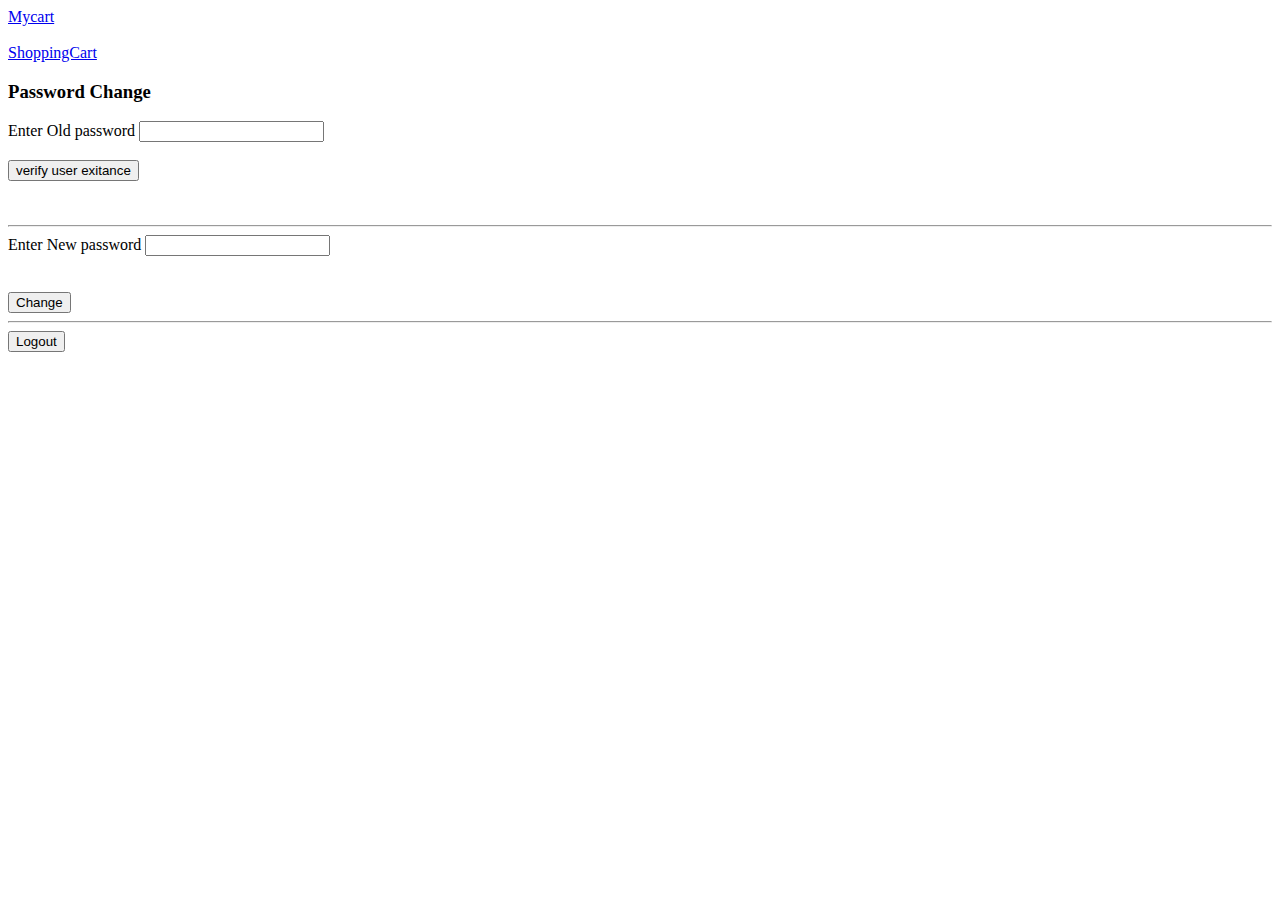
<file: profile/index.html>
<!DOCTYPE html>
<!--[if lt IE 7]>      <html class="no-js lt-ie9 lt-ie8 lt-ie7"> <![endif]-->
<!--[if IE 7]>         <html class="no-js lt-ie9 lt-ie8"> <![endif]-->
<!--[if IE 8]>         <html class="no-js lt-ie9"> <![endif]-->
<!--[if gt IE 8]>      <html class="no-js"> <!--<![endif]-->
<!-- <html>
  <head>
    <meta charset="utf-8" />
    <meta http-equiv="X-UA-Compatible" content="IE=edge" />
    <title>Profile</title>
    <meta name="description" content="" />
    <meta name="viewport" content="width=device-width, initial-scale=1" />
    <link rel="stylesheet" href="" />
  </head>
  <body> -->
    <!--[if lt IE 7]>
      <p class="browsehappy">
        You are using an <strong>outdated</strong> browser. Please
        <a href="#">upgrade your browser</a> to improve your experience.
      </p>
    <![endif]-->

    <!-- <script src="" async defer></script>
  </body>
</html> -->
<!DOCTYPE html>
<html lang="en">
<head>
    <meta charset="UTF-8">
    <meta name="viewport" content="width=device-width, initial-scale=1.0">
    <meta http-equiv="X-UA-Compatible" content="ie=edge">
    <title>Document</title>
</head>
<body>

        <a class="end" href="./cart/index.html">Mycart</a>
        <br>
        <br>
        <a class="end" href="./shop/index.html">ShoppingCart</a>

    <div id="main"></div>
    <h3>Password Change</h3>
    <label>Enter Old password</label>
      <input type="text" id="oldpassword1">
      <br>
      <br>
      <button id="verify">verify user exitance</button>
      
      <br>
      <br>
      <br>

      <hr>
      <label>Enter New password</label>
     
      <input type="text" id="newpassword">
     <br>
     
      <br>
      <br>
     
      <button id="change">Change</button>
      <br>
      <hr>
      <button id="logout">Logout</button>

</body>
<script src="script.js"></script>




</html>
</file>
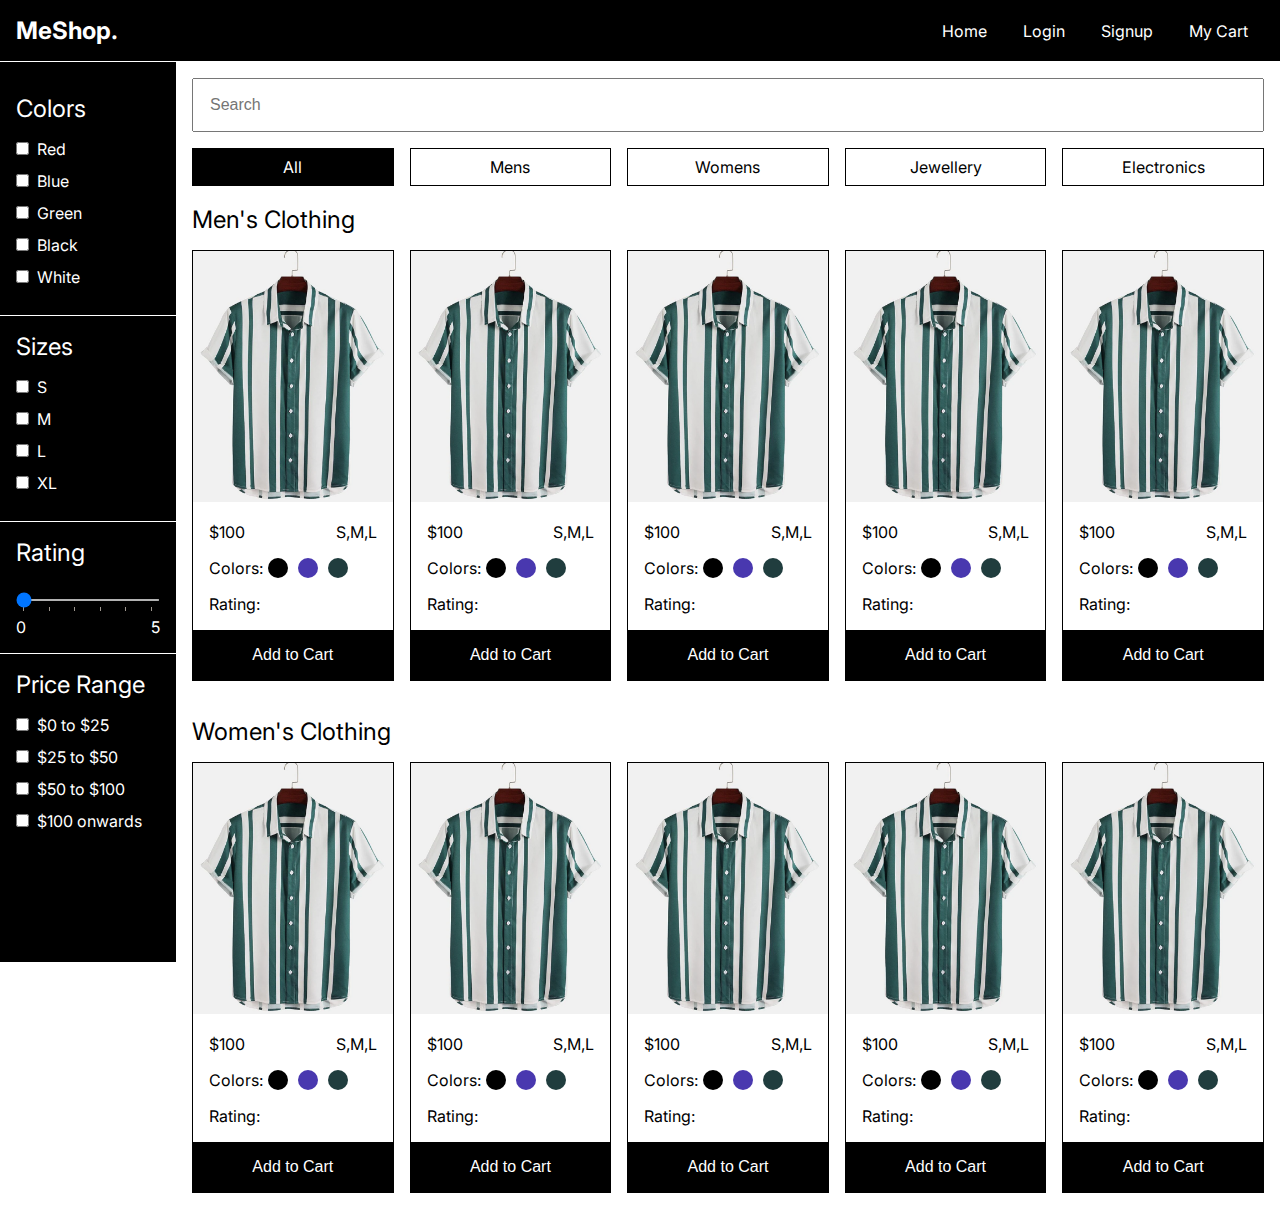
<file: shop/index.html>
<!DOCTYPE html>
<html lang="en">
  <head>
    <meta charset="UTF-8" />
    <meta http-equiv="X-UA-Compatible" content="IE=edge" />
    <meta name="viewport" content="width=device-width, initial-scale=1.0" />
    <title>MeShop.</title>
    <link rel="stylesheet" href="styles.css" />
  </head>
  <body>
    <nav>
      <div class="brand">
        <a href="/">MeShop.</a>
      </div>
      <div class="nav-items">
        <a href="/">Home</a>
        <a href="/login">Login</a>
        <a href="/signup">Signup</a>
        <a href="/cart">My Cart</a>
      </div>
    </nav>

    <main>
      <aside>
        <section>
          <title>Colors</title>
          <ul>
            <li>
              <input id="red" type="checkbox" name="color" />
              <label for="red">Red</label>
            </li>
            <li>
              <input id="blue" type="checkbox" name="color" />
              <label for="blue">Blue</label>
            </li>
            <li>
              <input id="green" type="checkbox" name="color" />
              <label for="green">Green</label>
            </li>
            <li>
              <input id="black" type="checkbox" name="color" />
              <label for="black">Black</label>
            </li>
            <li>
              <input id="white" type="checkbox" name="color" />
              <label for="white">White</label>
            </li>
          </ul>
        </section>
        <section>
          <title>Sizes</title>
          <ul>
            <li>
              <input id="s" type="checkbox" name="color" />
              <label for="s">S</label>
            </li>
            <li>
              <input id="m" type="checkbox" name="color" />
              <label for="m">M</label>
            </li>
            <li>
              <input id="l" type="checkbox" name="color" />
              <label for="l">L</label>
            </li>
            <li>
              <input id="xl" type="checkbox" name="color" />
              <label for="xl">XL</label>
            </li>
          </ul>
        </section>
        <section>
          <title>Rating</title>
          <input
            type="range"
            id="range"
            min="0"
            max="5"
            value="0"
            list="values"
          />
          <datalist id="values">
            <option value="0" label="0"></option>
            <option value="1"></option>
            <option value="2"></option>
            <option value="3"></option>
            <option value="4"></option>
            <option value="5" label="5"></option>
          </datalist>
        </section>
        <section>
          <title>Price Range</title>
          <ul>
            <li>
              <input id="0-25" type="checkbox" name="prange" />
              <label for="0-25">$0 to $25</label>
            </li>
            <li>
              <input id="25-50" type="checkbox" name="prange" />
              <label for="25-50">$25 to $50</label>
            </li>
            <li>
              <input id="50-100" type="checkbox" name="prange" />
              <label for="50-100">$50 to $100</label>
            </li>
            <li>
              <input id="100on" type="checkbox" name="prange" />
              <label for="100on">$100 onwards</label>
            </li>
          </ul>
        </section>
      </aside>
      <main-content>
        <input type="text" placeholder="Search" />
        <div class="filters">
          <div class="filter active">All</div>
          <div class="filter">Mens</div>
          <div class="filter">Womens</div>
          <div class="filter">Jewellery</div>
          <div class="filter">Electronics</div>
        </div>
        <section>
          <title>Men's Clothing</title>
          <div class="items">
            <div class="item">
              <img src="tshirt.png" alt="Item" />
              <div class="info">
                <div class="row">
                  <div class="price">$100</div>
                  <div class="sized">S,M,L</div>
                </div>
                <div class="colors">
                  Colors:
                  <div class="row">
                    <div class="circle" style="background-color: #000"></div>
                    <div class="circle" style="background-color: #4938af"></div>
                    <div class="circle" style="background-color: #203d3e"></div>
                  </div>
                </div>
                <div class="row">Rating:</div>
              </div>
              <button id="addBtn">Add to Cart</button>
            </div>
            <div class="item">
              <img src="tshirt.png" alt="Item" />
              <div class="info">
                <div class="row">
                  <div class="price">$100</div>
                  <div class="sized">S,M,L</div>
                </div>
                <div class="colors">
                  Colors:
                  <div class="row">
                    <div class="circle" style="background-color: #000"></div>
                    <div class="circle" style="background-color: #4938af"></div>
                    <div class="circle" style="background-color: #203d3e"></div>
                  </div>
                </div>
                <div class="row">Rating:</div>
              </div>
              <button id="addBtn">Add to Cart</button>
            </div>
            <div class="item">
              <img src="tshirt.png" alt="Item" />
              <div class="info">
                <div class="row">
                  <div class="price">$100</div>
                  <div class="sized">S,M,L</div>
                </div>
                <div class="colors">
                  Colors:
                  <div class="row">
                    <div class="circle" style="background-color: #000"></div>
                    <div class="circle" style="background-color: #4938af"></div>
                    <div class="circle" style="background-color: #203d3e"></div>
                  </div>
                </div>
                <div class="row">Rating:</div>
              </div>
              <button id="addBtn">Add to Cart</button>
            </div>
            <div class="item">
              <img src="tshirt.png" alt="Item" />
              <div class="info">
                <div class="row">
                  <div class="price">$100</div>
                  <div class="sized">S,M,L</div>
                </div>
                <div class="colors">
                  Colors:
                  <div class="row">
                    <div class="circle" style="background-color: #000"></div>
                    <div class="circle" style="background-color: #4938af"></div>
                    <div class="circle" style="background-color: #203d3e"></div>
                  </div>
                </div>
                <div class="row">Rating:</div>
              </div>
              <button id="addBtn">Add to Cart</button>
            </div>
            <div class="item">
              <img src="tshirt.png" alt="Item" />
              <div class="info">
                <div class="row">
                  <div class="price">$100</div>
                  <div class="sized">S,M,L</div>
                </div>
                <div class="colors">
                  Colors:
                  <div class="row">
                    <div class="circle" style="background-color: #000"></div>
                    <div class="circle" style="background-color: #4938af"></div>
                    <div class="circle" style="background-color: #203d3e"></div>
                  </div>
                </div>
                <div class="row">Rating:</div>
              </div>
              <button id="addBtn">Add to Cart</button>
            </div>
          </div>
        </section>

        <section>
          <title>Women's Clothing</title>
          <div class="items">
            <div class="item">
              <img src="tshirt.png" alt="Item" />
              <div class="info">
                <div class="row">
                  <div class="price">$100</div>
                  <div class="sized">S,M,L</div>
                </div>
                <div class="colors">
                  Colors:
                  <div class="row">
                    <div class="circle" style="background-color: #000"></div>
                    <div class="circle" style="background-color: #4938af"></div>
                    <div class="circle" style="background-color: #203d3e"></div>
                  </div>
                </div>
                <div class="row">Rating:</div>
              </div>
              <button id="addBtn">Add to Cart</button>
            </div>
            <div class="item">
              <img src="tshirt.png" alt="Item" />
              <div class="info">
                <div class="row">
                  <div class="price">$100</div>
                  <div class="sized">S,M,L</div>
                </div>
                <div class="colors">
                  Colors:
                  <div class="row">
                    <div class="circle" style="background-color: #000"></div>
                    <div class="circle" style="background-color: #4938af"></div>
                    <div class="circle" style="background-color: #203d3e"></div>
                  </div>
                </div>
                <div class="row">Rating:</div>
              </div>
              <button id="addBtn">Add to Cart</button>
            </div>
            <div class="item">
              <img src="tshirt.png" alt="Item" />
              <div class="info">
                <div class="row">
                  <div class="price">$100</div>
                  <div class="sized">S,M,L</div>
                </div>
                <div class="colors">
                  Colors:
                  <div class="row">
                    <div class="circle" style="background-color: #000"></div>
                    <div class="circle" style="background-color: #4938af"></div>
                    <div class="circle" style="background-color: #203d3e"></div>
                  </div>
                </div>
                <div class="row">Rating:</div>
              </div>
              <button id="addBtn">Add to Cart</button>
            </div>
            <div class="item">
              <img src="tshirt.png" alt="Item" />
              <div class="info">
                <div class="row">
                  <div class="price">$100</div>
                  <div class="sized">S,M,L</div>
                </div>
                <div class="colors">
                  Colors:
                  <div class="row">
                    <div class="circle" style="background-color: #000"></div>
                    <div class="circle" style="background-color: #4938af"></div>
                    <div class="circle" style="background-color: #203d3e"></div>
                  </div>
                </div>
                <div class="row">Rating:</div>
              </div>
              <button id="addBtn">Add to Cart</button>
            </div>
            <div class="item">
              <img src="tshirt.png" alt="Item" />
              <div class="info">
                <div class="row">
                  <div class="price">$100</div>
                  <div class="sized">S,M,L</div>
                </div>
                <div class="colors">
                  Colors:
                  <div class="row">
                    <div class="circle" style="background-color: #000"></div>
                    <div class="circle" style="background-color: #4938af"></div>
                    <div class="circle" style="background-color: #203d3e"></div>
                  </div>
                </div>
                <div class="row">Rating:</div>
              </div>
              <button id="addBtn">Add to Cart</button>
            </div>
          </div>
        </section>
      </main-content>
    </main>
  </body>
</html>
</file>
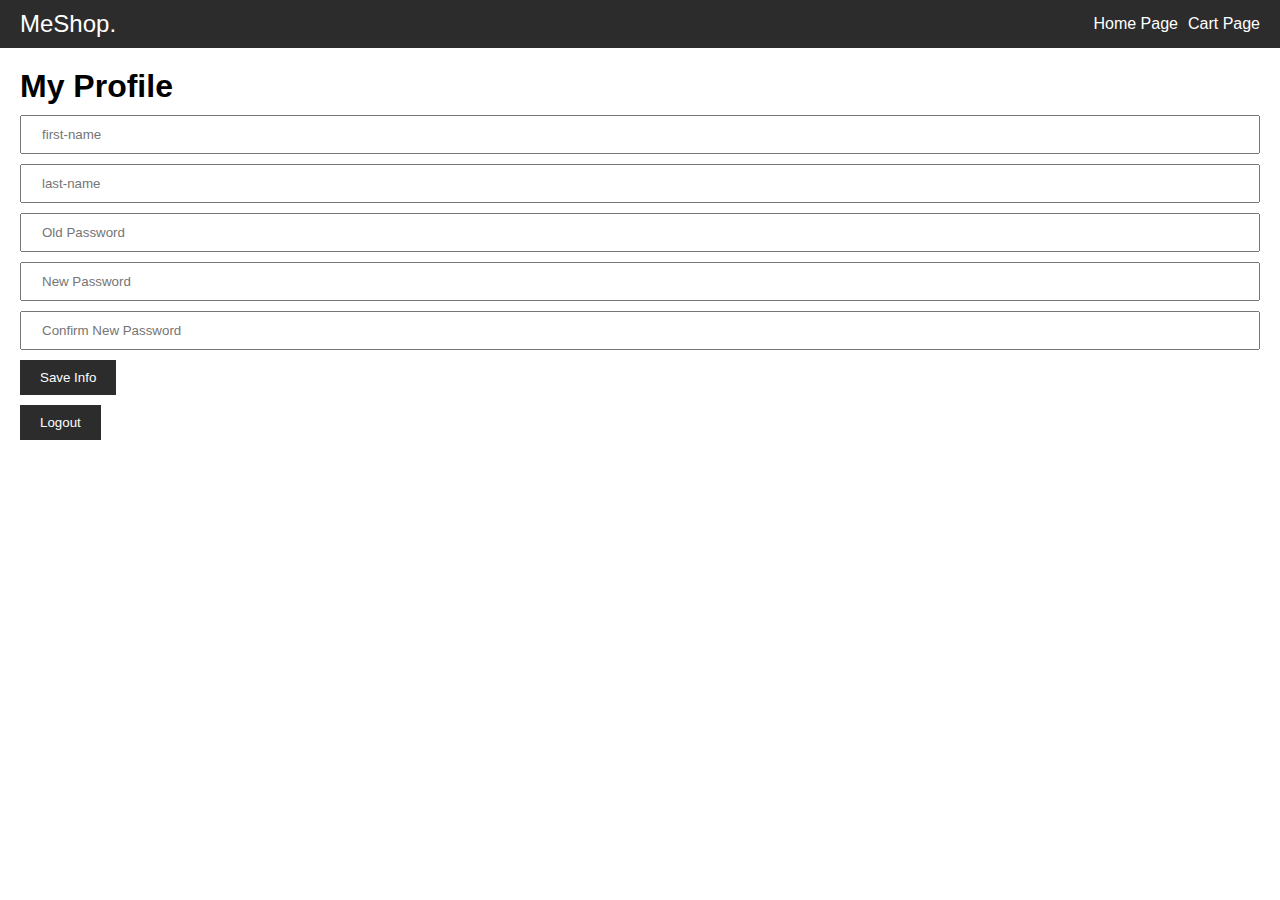
<file: dashboard.html>
<!DOCTYPE html>
<html lang="en">
<head>
    <meta charset="UTF-8">
    <meta http-equiv="X-UA-Compatible" content="IE=edge">
    <meta name="viewport" content="width=device-width, initial-scale=1.0">
    <title>Shopping Cart</title>
    <link rel="stylesheet" href="./style.css">
</head>
<body>
    <nav>
        <a class="logo" href="./index.html">MeShop.</a>
        <ul>
            <li><a href="./dashboard.html">Home Page</a></li>
            <li><a href="./cart/index.html">Cart Page</a></li>
        </ul>
    </nav>
    <div class="container">
        <h1>My Profile</h1>
        <!-- <p>Welcome back: <span id="username"></span></p>
        <p>Your Email ID: <span id="email"></span></p> -->
        <form id="form">
            <!-- <h3>Change Password</h3> -->
            <input type="text" name="first-name" id="name1" placeholder="first-name" required>
            <input type="text" name="last-name" id="name2" placeholder="last-name" required>
            <input type="password" name="password" id="old-password" placeholder="Old Password" required>
            <input type="password" name="new-password" id="new-password" placeholder="New Password" required>
            <input type="password" name="confirm-new-password" id="confirm-new-password" placeholder="Confirm New Password" required>
            <button class="btn" type="submit">Save Info</button>
        </form>
        <button class="btn" id="logout">Logout</button>
    </div>
    <script src="./dashboard.js"></script>
</body>
</html>
</file>
<file: shop/styles.css>
@import url("https://fonts.googleapis.com/css2?family=Inter:wght@100;200;300;400;500;600;700;800;900&display=swap");

* {
  padding: 0;
  margin: 0;
  box-sizing: border-box;
}

body {
  font-family: "Inter", sans-serif;
  overflow-x: hidden;
}

a {
  color: white;
  text-decoration: none;
}

ul {
  list-style: none;
}

input[type="range"] {
  width: 100%;
  height: 2px;
  margin: 1rem auto;
}

datalist {
  display: flex;
  justify-content: space-between;
  color: white;
  width: 100%;
}

nav {
  display: flex;
  justify-content: space-between;
  align-items: center;
  color: white;
  position: sticky;
  z-index: 100;
  top: 0;

  background-color: black;
  border-bottom: 1px solid white;
  padding: 1rem;
  font-size: 1rem;
}

nav .brand {
  font-size: 1.5rem;
  font-weight: bold;
}

nav .nav-items a {
  margin: 0 1rem;
}

main {
  display: flex;
  height: 100vh;
}

main aside {
  flex: 0.2;
  background-color: black;
  color: white;
  height: 100vh;
  position: fixed;
  padding-top: 1rem;
  width: 11rem;
}

main main-content {
  display: block;
  width: 100%;
  margin-left: 11rem;
}

aside section {
  padding: 1rem;
  border-bottom: 1px solid white;
}

aside section:last-child {
  border-bottom: none;
}

aside section title {
  display: block;
  font-size: 1.5rem;
  margin-bottom: 1rem;
}

aside section li {
  margin-bottom: 0.75rem;
}

aside section label {
  cursor: pointer;
  margin-left: 0.25rem;
}

main-content {
  padding: 1rem;
  position: relative;
}

main-content input {
  padding: 1rem;
  width: 100%;
  position: relative;
  font-size: 1rem;
}

main-content .filters {
  display: flex;
  margin-top: 1rem;
  gap: 1rem;
}

main-content .filter {
  flex: 1;
  text-align: center;
  padding: 0.5rem 1rem;
  border: 1px solid black;
  cursor: pointer;
}

main-content .active {
  background-color: black;
  color: white;
}

main-content section {
  margin-top: 1.2rem;
}

main-content section title {
  display: block;
  font-size: 1.5rem;
}

main-content .items {
  display: flex;
  width: auto;
  overflow-x: scroll;
  padding: 1rem 0;
  gap: 1rem;
}

main-content .items .item {
  border: 1px solid black;
  width: 30%;
}

main-content .items .item img {
  max-width: 100%;
}

main-content .items .item .row {
  display: flex;
  justify-content: space-between;
}

main-content .items .item .info {
  padding: 1rem;
}

main-content .items .item button {
  width: 100%;
  border-radius: none;
  border: none;
  padding: 1rem;
  font-size: 1rem;
  color: white;
  background-color: black;
  cursor: pointer;
}

main-content .items .item .colors {
  display: flex;
  margin: 1rem 0;
}

main-content .items .item .circle {
  width: 20px;
  height: 20px;
  border-radius: 100%;
  margin: 0 5px;
}
</file>
<file: style.css>
/* Write styles here */
* {
    margin: 0;
    padding: 0;
    box-sizing: border-box;
}

body {
    font-family: Arial, Helvetica, sans-serif;
}

.container {
    margin: 20px;
}

.btn {
    background-color: #2c2c2c;
    color: #fff;
    padding: 10px 20px;
    border: 0;
    cursor: pointer;
}


/* navbar start */

.logo {
    color: #fff;
    text-decoration: none;
}

nav {
    background-color: #2c2c2c;
    color: #fff;
    display: flex;
    justify-content: space-between;
    padding: 10px 20px;
}

.logo {
    font-size: 24px;
}

nav ul {
    list-style-type: none;
    display: flex;
    align-items: center;
    gap: 10px;
}

nav ul li a {
    color: #fff;
    text-decoration: none;
}

nav ul li a:hover {
    text-decoration: underline;
}

/* navbar end */

/* form start */

form {
    margin: 10px 0;
}

form input {
    width: 100%;
    padding: 10px 20px;
    margin-bottom: 10px;
}

/* form end */
</file>
